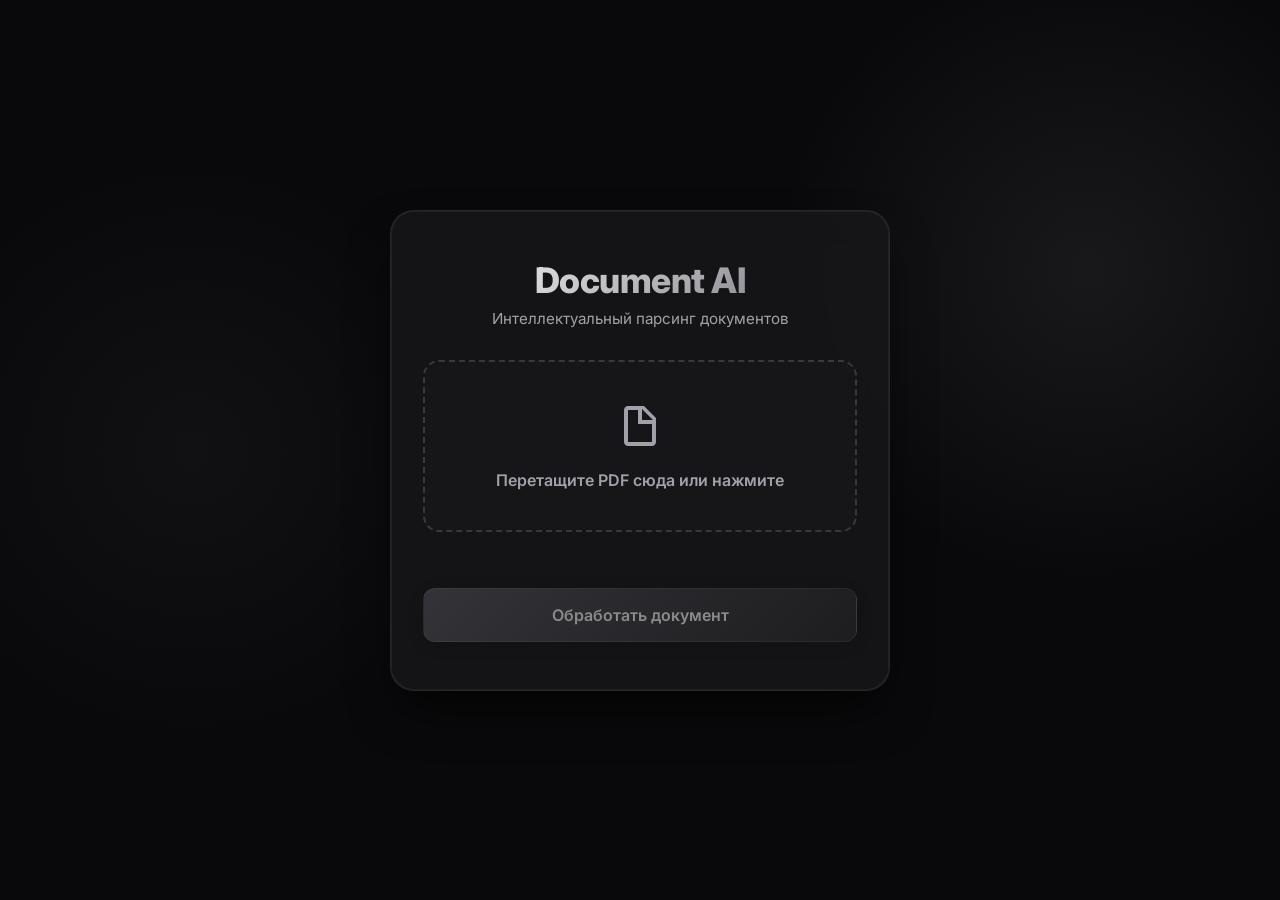
<file: frontend/ocr_index.html>
<!DOCTYPE html>
<html lang="ru">

<head>
    <meta charset="UTF-8">
    <meta name="viewport" content="width=device-width, initial-scale=1.0">
    <title>AI Document Processing</title>
    <link href="https://fonts.googleapis.com/css2?family=Inter:wght@300;400;600;800&display=swap" rel="stylesheet">
    <style>
        :root {
            /* Серо-чёрная палитра */
            --primary: #3f3f46;
            --primary-hover: #52525b;
            --secondary: #a1a1aa;
            --bg-color: #09090b;
            --container-bg: #18181b;
            --text-main: #f4f4f5;
            --text-muted: #a1a1aa;
            --glass-bg: rgba(24, 24, 27, 0.75);
            --glass-border: rgba(255, 255, 255, 0.08);
            --accent: #d4d4d8;
            --success: #10b981;
            --error: #ef4444;
        }

        * {
            box-sizing: border-box;
            margin: 0;
            padding: 0;
            font-family: 'Inter', sans-serif;
        }

        body {
            background-color: var(--bg-color);
            background-image: 
                radial-gradient(circle at 15% 50%, rgba(63, 63, 70, 0.15), transparent 25%),
                radial-gradient(circle at 85% 30%, rgba(161, 161, 170, 0.1), transparent 25%);
            color: var(--text-main);
            min-height: 100vh;
            display: flex;
            justify-content: center;
            align-items: center;
            padding: 2rem;
            overflow-x: hidden;
        }

        /* Glassmorphism Container */
        .container {
            background: var(--glass-bg);
            backdrop-filter: blur(20px);
            -webkit-backdrop-filter: blur(20px);
            border: 1px solid var(--glass-border);
            border-radius: 24px;
            padding: 3rem 2rem;
            width: 100%;
            max-width: 500px;
            text-align: center;
            box-shadow: 0 25px 50px -12px rgba(0, 0, 0, 0.7), 0 0 0 1px rgba(255, 255, 255, 0.05) inset;
            transition: transform 0.4s cubic-bezier(0.175, 0.885, 0.32, 1.275), box-shadow 0.4s ease;
            animation: fadeUpIn 0.8s cubic-bezier(0.16, 1, 0.3, 1) forwards;
            opacity: 0;
            transform: translateY(20px);
        }

        .container:hover {
            transform: translateY(-5px);
            box-shadow: 0 30px 60px -15px rgba(0, 0, 0, 0.8), 0 0 0 1px rgba(255, 255, 255, 0.1) inset;
        }

        h1 {
            font-size: 2.2rem;
            font-weight: 800;
            margin-bottom: 0.5rem;
            background: linear-gradient(135deg, #ffffff, #71717a);
            -webkit-background-clip: text;
            background-clip: text;
            -webkit-text-fill-color: transparent;
            letter-spacing: -0.5px;
        }

        p {
            color: var(--text-muted);
            margin-bottom: 2rem;
            font-size: 0.95rem;
        }

        /* Drag & Drop Zone */
        .drop-zone {
            border: 2px dashed rgba(255, 255, 255, 0.15);
            border-radius: 16px;
            padding: 2.5rem 1rem;
            cursor: pointer;
            transition: all 0.3s cubic-bezier(0.4, 0, 0.2, 1);
            position: relative;
            background: rgba(255, 255, 255, 0.01);
            display: block;
        }

        .drop-zone:hover,
        .drop-zone.dragover {
            border-color: var(--accent);
            background: rgba(255, 255, 255, 0.03);
            transform: scale(1.02);
            box-shadow: 0 0 20px rgba(255, 255, 255, 0.05);
        }

        .drop-zone svg {
            width: 48px;
            height: 48px;
            fill: var(--text-muted);
            margin-bottom: 1rem;
            transition: fill 0.3s ease, transform 0.4s cubic-bezier(0.34, 1.56, 0.64, 1);
        }

        .drop-zone:hover svg,
        .drop-zone.dragover svg {
            fill: var(--accent);
            transform: translateY(-8px) scale(1.1);
        }

        .drop-zone span {
            display: block;
            color: var(--text-muted);
            font-weight: 600;
            transition: color 0.3s ease;
        }

        .drop-zone:hover span {
            color: var(--text-main);
        }

        input[type="file"] {
            display: none;
        }

        .file-name {
            margin-top: 1rem;
            font-size: 0.9rem;
            color: var(--accent);
            font-weight: 600;
            opacity: 0;
            transform: translateY(-10px);
            transition: opacity 0.4s ease, transform 0.4s ease;
        }

        .file-name.visible {
            opacity: 1;
            transform: translateY(0);
        }

        /* --- Options Panel --- */
        .options-panel {
            margin-top: 1.5rem;
            margin-bottom: 0.5rem;
            max-height: 0;
            overflow: hidden;
            opacity: 0;
            transition: max-height 0.6s cubic-bezier(0.4, 0, 0.2, 1), opacity 0.5s ease;
            display: flex;
            flex-direction: column;
            gap: 15px;
        }

        .options-panel.visible {
            max-height: 200px;
            opacity: 1;
        }

        .input-row {
            display: flex;
            align-items: center;
            justify-content: space-between;
            gap: 12px;
            background: rgba(255, 255, 255, 0.03);
            padding: 12px 16px;
            border-radius: 12px;
            border: 1px solid rgba(255, 255, 255, 0.05);
            transition: all 0.4s ease;
            opacity: 1;
            max-height: 60px;
            overflow: hidden;
        }

        /* Класс для плавного скрытия лимита страниц */
        .input-row.hidden-row {
            max-height: 0;
            padding-top: 0;
            padding-bottom: 0;
            opacity: 0;
            margin-top: -15px; /* компенсируем gap */
            border: none;
        }

        .input-row:hover {
            background: rgba(255, 255, 255, 0.05);
            border-color: rgba(255, 255, 255, 0.1);
        }

        .options-label {
            font-size: 0.95rem;
            color: var(--text-main);
            font-weight: 500;
            text-align: left;
            flex-grow: 1;
        }

        /* Инпуты и селекты */
        .custom-input {
            background: rgba(0, 0, 0, 0.2);
            border: 1px solid var(--glass-border);
            color: var(--text-main);
            padding: 0.5rem 1rem;
            border-radius: 8px;
            text-align: center;
            font-size: 0.95rem;
            font-weight: 600;
            font-family: inherit;
            outline: none;
            transition: all 0.3s ease;
            cursor: pointer;
        }

        .pages-input {
            width: 80px;
        }

        .custom-input:focus {
            border-color: var(--accent);
            box-shadow: 0 0 15px rgba(255, 255, 255, 0.1);
            background: rgba(0, 0, 0, 0.4);
        }

        .custom-input option {
            background: var(--container-bg);
            color: var(--text-main);
        }

        /* Submit Button */
        button {
            margin-top: 1.5rem;
            background: linear-gradient(135deg, #52525b, #27272a);
            color: white;
            border: 1px solid rgba(255, 255, 255, 0.1);
            padding: 1rem 2rem;
            border-radius: 12px;
            font-size: 1rem;
            font-weight: 600;
            cursor: pointer;
            width: 100%;
            transition: all 0.3s cubic-bezier(0.4, 0, 0.2, 1);
            box-shadow: 0 4px 15px rgba(0, 0, 0, 0.3);
            opacity: 0.5;
            pointer-events: none;
        }

        button.active {
            opacity: 1;
            pointer-events: auto;
        }

        button.active:hover {
            transform: translateY(-2px);
            background: linear-gradient(135deg, #71717a, #3f3f46);
            box-shadow: 0 8px 25px rgba(255, 255, 255, 0.1);
            border-color: rgba(255, 255, 255, 0.2);
        }

        button:active {
            transform: translateY(1px);
        }

        /* Progress Bar */
        .progress-container {
            margin-top: 2rem;
            width: 100%;
            display: none;
            flex-direction: column;
            gap: 12px;
            opacity: 0;
            transition: opacity 0.4s ease;
        }

        .progress-bar-bg {
            width: 100%;
            height: 6px;
            background: rgba(255, 255, 255, 0.05);
            border-radius: 4px;
            overflow: hidden;
            position: relative;
            box-shadow: inset 0 1px 3px rgba(0,0,0,0.5);
        }

        .progress-bar-fill {
            height: 100%;
            width: 0%;
            background: linear-gradient(90deg, #71717a, #ffffff);
            border-radius: 4px;
            transition: width 0.4s cubic-bezier(0.4, 0, 0.2, 1);
            box-shadow: 0 0 10px rgba(255, 255, 255, 0.3);
            position: relative;
        }

        .progress-bar-fill::after {
            content: '';
            position: absolute;
            top: 0; left: 0; bottom: 0; right: 0;
            background: linear-gradient(90deg, transparent, rgba(255,255,255,0.4), transparent);
            animation: shimmer 1.5s infinite;
        }

        .status-text {
            font-size: 0.85rem;
            color: var(--text-muted);
            font-weight: 500;
            animation: pulse 2s infinite;
        }

        /* Error */
        .error-msg {
            color: var(--error);
            margin-top: 1rem;
            font-size: 0.9rem;
            display: none;
            font-weight: 600;
            animation: shake 0.4s ease-in-out;
        }

        /* Download Section */
        .download-section {
            display: none;
            margin-top: 1.5rem;
            animation: scaleIn 0.5s cubic-bezier(0.175, 0.885, 0.32, 1.275) forwards;
        }

        .btn-download {
            background: rgba(255, 255, 255, 0.9);
            border: none;
            color: #000;
            box-shadow: 0 4px 15px rgba(255, 255, 255, 0.2);
            pointer-events: auto;
            opacity: 1;
        }

        .btn-download:hover {
            background: #ffffff;
            color: #000;
            box-shadow: 0 8px 25px rgba(255, 255, 255, 0.4);
        }

        .btn-reset {
            background: transparent;
            border: 1px solid rgba(255, 255, 255, 0.1);
            color: var(--text-muted);
            box-shadow: none;
            opacity: 1;
            pointer-events: auto;
            margin-top: 1rem;
        }

        .btn-reset:hover {
            background: rgba(255, 255, 255, 0.05);
            color: var(--text-main);
            border-color: rgba(255, 255, 255, 0.3);
        }

        /* Animations */
        @keyframes fadeUpIn {
            to { opacity: 1; transform: translateY(0); }
        }

        @keyframes shimmer {
            0% { transform: translateX(-100%); }
            100% { transform: translateX(100%); }
        }

        @keyframes pulse {
            0% { opacity: 0.5; }
            50% { opacity: 1; }
            100% { opacity: 0.5; }
        }

        @keyframes scaleIn {
            from { transform: scale(0.95); opacity: 0; }
            to { transform: scale(1); opacity: 1; }
        }

        @keyframes shake {
            0%, 100% { transform: translateX(0); }
            25% { transform: translateX(-5px); }
            50% { transform: translateX(5px); }
            75% { transform: translateX(-5px); }
        }
    </style>
</head>

<body>

    <div class="container">
        <h1>Document AI</h1>
        <p>Интеллектуальный парсинг документов</p>

        <label class="drop-zone" id="drop-zone" for="file-input">
            <svg viewBox="0 0 24 24">
                <path d="M14 2H6c-1.1 0-1.99.9-1.99 2L4 20c0 1.1.89 2 1.99 2h12c1.1 0 2-.9 2-2V8l-6-6zm-1 7V3.5L18.5 9H13zM6 20V4h5v7h7v9H6z" />
            </svg>
            <span id="drop-text">Перетащите PDF сюда или нажмите</span>
            <input type="file" id="file-input" accept="application/pdf">
        </label>

        <div class="file-name" id="file-name"></div>
        <div class="error-msg" id="error-msg"></div>

        <div class="options-panel" id="options-panel">
            <div class="input-row">
                <label for="doc-type" class="options-label">Тип документа:</label>
                <select id="doc-type" class="custom-input">
                    <option value="passport-rngs">Паспорт РНГС</option>
                    <option value="drawing">Чертеж</option>
                    <option value="passport-compensators">Паспорт Компенсатор</option>
                </select>
            </div>
            
            <div class="input-row" id="limit-row">
                <label for="pages-limit" class="options-label">Лимит страниц (0 = все):</label>
                <input type="number" id="pages-limit" min="0" value="0" class="custom-input pages-input">
            </div>
            <div class="input-row hidden-row" id="compensators-second-row">
                <label for="file-input-gost" class="options-label">Второй PDF (ГОСТ / материалы):</label>
                <input type="file" id="file-input-gost" accept="application/pdf" class="custom-input">
            </div>
        </div>

        <button id="submit-btn">Обработать документ</button>

        <div class="progress-container" id="progress-container">
            <div class="progress-bar-bg">
                <div class="progress-bar-fill" id="progress-bar"></div>
            </div>
            <div class="status-text" id="status-text">Загрузка на сервер...</div>
        </div>

        <div class="download-section" id="download-section">
            <a href="#" id="download-link" download>
                <button class="btn-download">Скачать JSON результат</button>
            </a>
            <button id="reset-btn" class="btn-reset">Обработать другой документ</button>
        </div>
    </div>

    <script>
        const dropZone = document.getElementById('drop-zone');
        const fileInput = document.getElementById('file-input');
        const fileNameDisplay = document.getElementById('file-name');
        const submitBtn = document.getElementById('submit-btn');
        const errorMsg = document.getElementById('error-msg');

        const progressContainer = document.getElementById('progress-container');
        const progressBar = document.getElementById('progress-bar');
        const statusText = document.getElementById('status-text');

        const downloadSection = document.getElementById('download-section');
        const downloadLink = document.getElementById('download-link');
        const resetBtn = document.getElementById('reset-btn');

        const docTypeSelect = document.getElementById('doc-type');
        const limitRow = document.getElementById('limit-row');

        let selectedFile = null;
        let selectedFileGost = null;

        // --- Управление видимостью лимита страниц ---
        const compensatorsSecondRow = document.getElementById('compensators-second-row');
        const fileInputGost = document.getElementById('file-input-gost');

        docTypeSelect.addEventListener('change', (e) => {
            if (e.target.value === 'passport-compensators') {
                limitRow.classList.add('hidden-row');
                compensatorsSecondRow.classList.remove('hidden-row');
            } else {
                limitRow.classList.remove('hidden-row');
                compensatorsSecondRow.classList.add('hidden-row');
            }
        });

        // --- Обработка кнопки возврата ---
        resetBtn.addEventListener('click', () => {
            selectedFile = null;
            fileInput.value = '';
            fileNameDisplay.classList.remove('visible');
            errorMsg.style.display = 'none';
            downloadSection.style.display = 'none';
            progressContainer.style.display = 'none';
            dropZone.style.display = 'block';
            submitBtn.style.display = 'none';
            submitBtn.classList.remove('active');
            submitBtn.textContent = 'Обработать документ';
            document.getElementById('options-panel').classList.remove('visible');
            
            // Сброс значений
            document.getElementById('pages-limit').value = 0;
            docTypeSelect.value = 'passport-rngs';
            limitRow.classList.remove('hidden-row');
            compensatorsSecondRow.classList.add('hidden-row');
            selectedFileGost = null;
            fileInputGost.value = '';
        });

        fileInputGost.addEventListener('change', function () {
            const f = this.files && this.files[0];
            if (!f) {
                selectedFileGost = null;
                return;
            }
            if (f.type !== "application/pdf" && !f.name.toLowerCase().endsWith(".pdf")) {
                selectedFileGost = null;
                this.value = '';
                showError("Второй файл: только PDF.");
                return;
            }
            selectedFileGost = f;
        });

        // --- Обработка Drag & Drop ---
        ['dragenter', 'dragover', 'dragleave', 'drop'].forEach(eventName => {
            dropZone.addEventListener(eventName, preventDefaults, false);
        });

        function preventDefaults(e) {
            e.preventDefault();
            e.stopPropagation();
        }

        ['dragenter', 'dragover'].forEach(eventName => {
            dropZone.addEventListener(eventName, () => dropZone.classList.add('dragover'), false);
        });

        ['dragleave', 'drop'].forEach(eventName => {
            dropZone.addEventListener(eventName, () => dropZone.classList.remove('dragover'), false);
        });

        dropZone.addEventListener('drop', (e) => {
            const files = e.dataTransfer.files;
            handleFiles(files);
        });

        fileInput.addEventListener('change', function () {
            handleFiles(this.files);
        });

        function handleFiles(files) {
            errorMsg.style.display = 'none';
            downloadSection.style.display = 'none';
            progressContainer.style.display = 'none';

            if (files.length === 0) return;

            const file = files[0];

            if (file.type !== "application/pdf" && !file.name.toLowerCase().endsWith(".pdf")) {
                showError("Ошибка: Пожалуйста, загрузите только PDF файл.");
                selectedFile = null;
                submitBtn.classList.remove('active');
                fileNameDisplay.classList.remove('visible');
                document.getElementById('options-panel').classList.remove('visible');
                return;
            }

            selectedFile = file;
            fileNameDisplay.textContent = `Выбран файл: ${file.name}`;
            fileNameDisplay.classList.add('visible');

            document.getElementById('options-panel').classList.add('visible');

            submitBtn.classList.add('active');
            submitBtn.style.display = 'block';
            submitBtn.textContent = 'Обработать документ';
            dropZone.style.display = 'block';
        }

        function showError(msg) {
            errorMsg.textContent = msg;
            errorMsg.style.display = 'block';
            
            // Перезапуск анимации тряски
            errorMsg.style.animation = 'none';
            errorMsg.offsetHeight; 
            errorMsg.style.animation = 'shake 0.4s ease-in-out';
        }

        function openJobWebSocket(jobId, onPayload) {
            const proto = window.location.protocol === "https:" ? "wss:" : "ws:";
            const url = new URL(`${proto}//${window.location.host}/pipelines/ws`);
            url.searchParams.set("job_id", String(jobId));
            const sock = new WebSocket(url.toString());
            sock.onmessage = (event) => {
                try {
                    const payload = JSON.parse(event.data);
                    if (typeof onPayload === "function") onPayload(payload);
                } catch (_) { /* ignore */ }
            };
            return sock;
        }

        // --- Отправка данных ---
        submitBtn.addEventListener('click', async () => {
            if (!selectedFile) return;

            const docType = docTypeSelect.value;
            if (docType === 'passport-compensators' && !selectedFileGost) {
                showError("Для паспорта компенсатора выберите второй PDF (ГОСТ / материалы).");
                return;
            }

            errorMsg.style.display = 'none';

            submitBtn.style.display = 'none';
            dropZone.style.display = 'none';
            document.getElementById('options-panel').classList.remove('visible');

            progressContainer.style.display = 'flex';
            progressContainer.offsetHeight;
            progressContainer.style.opacity = '1';

            progressBar.style.width = '0%';
            statusText.textContent = 'Отправка на сервер...';
            statusText.style.color = 'var(--text-main)';

            const formData = new FormData();
            let targetUrl = '';

            if (docType === 'passport-rngs') {
                targetUrl = '/api/recognize-passport-rngs';
                formData.append('file', selectedFile);
                formData.append('pages_limit', parseInt(document.getElementById('pages-limit').value) || 0);
            } else if (docType === 'drawing') {
                targetUrl = '/api/recognize-drawing';
                formData.append('file', selectedFile);
                formData.append('pages_limit', parseInt(document.getElementById('pages-limit').value) || 0);
            } else if (docType === 'passport-compensators') {
                targetUrl = '/api/recognize-passport-compensators';
                formData.append('diameter_file', selectedFile);
                formData.append('gost_materials_file', selectedFileGost);
            }

            let sock = null;

            const finishUiError = () => {
                if (sock) {
                    sock.onclose = null;
                    sock.close();
                    sock = null;
                }
                progressContainer.style.display = 'none';
                showError('Ошибка сервера: Не удалось обработать документ.');
                submitBtn.style.display = 'block';
                submitBtn.textContent = 'Попробовать снова';
                dropZone.style.display = 'block';
            };

            try {
                const response = await fetch(targetUrl, {
                    method: 'POST',
                    body: formData,
                    credentials: 'include',
                });

                if (!response.ok) {
                    finishUiError();
                    return;
                }

                const data = await response.json();
                const jobId = data.job_id;
                if (jobId == null) {
                    finishUiError();
                    return;
                }

                statusText.textContent = 'Распознавание...';

                sock = openJobWebSocket(jobId, (payload) => {
                    const job = payload.job;
                    if (!job) return;

                    const p = Number(job.progress);
                    if (Number.isFinite(p)) {
                        progressBar.style.width = `${Math.min(100, Math.max(0, p))}%`;
                    }

                    const st = job.stats || {};
                    if (st.current_file) {
                        statusText.textContent = `Распознавание: ${st.current_file}`;
                    }

                    if (st.files_total && (st.files_processed != null || st.processed_files != null)) {
                        const fp = st.files_processed != null ? st.files_processed : st.processed_files;
                        statusText.textContent = `Файлы ${fp} / ${st.files_total}${st.current_file ? ` · ${st.current_file}` : ''}`;
                    }

                    if (job.status === 'error') {
                        sock.onclose = null;
                        sock.close();
                        sock = null;
                        progressContainer.style.display = 'none';
                        showError(job.error || 'Ошибка обработки.');
                        submitBtn.style.display = 'block';
                        submitBtn.textContent = 'Попробовать снова';
                        dropZone.style.display = 'block';
                        return;
                    }

                    if (job.status === 'done') {
                        sock.onclose = null;
                        sock.close();
                        sock = null;
                        progressBar.style.width = '100%';
                        statusText.textContent = 'Готово! Документ успешно обработан.';
                        statusText.style.color = 'var(--success)';

                        const stem = st.ocr_download_stem || '';
                        setTimeout(() => {
                            progressContainer.style.display = 'none';
                            downloadSection.style.display = 'block';
                            if (stem) {
                                downloadLink.href = `/api/download/${encodeURIComponent(stem)}`;
                                downloadLink.download = `${stem}.json`;
                            } else {
                                downloadLink.href = '#';
                                downloadLink.removeAttribute('download');
                            }
                        }, 600);
                    }
                });
            } catch (err) {
                finishUiError();
            }
        });
    </script>
</body>

</html>
</file>
